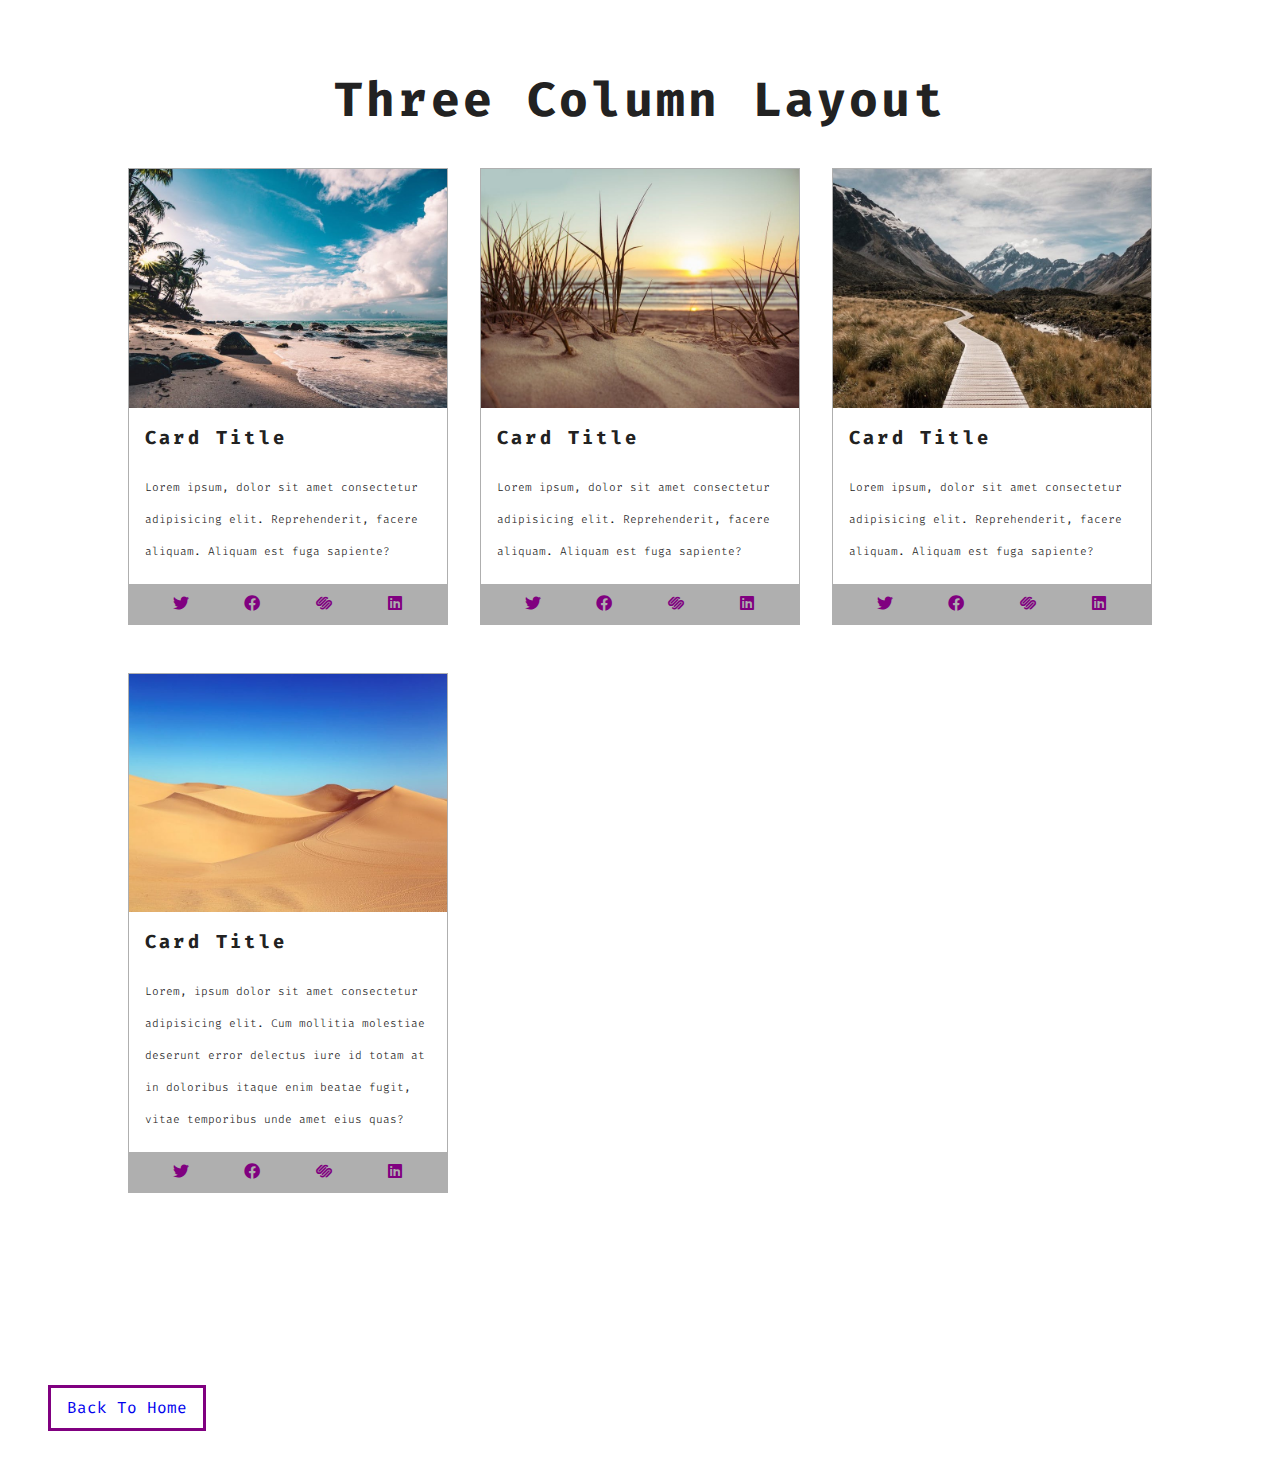
<file: cards.html>
<!DOCTYPE html>
<html lang="en">
  <head>
    <meta charset="UTF-8" />
    <meta http-equiv="X-UA-Compatible" content="IE=edge" />
    <meta name="viewport" content="width=device-width, initial-scale=1.0" />
    <title>Cards Project</title>
    <!-- google fonts -->
    <link rel="preconnect" href="https://fonts.googleapis.com" />
    <link rel="preconnect" href="https://fonts.gstatic.com" crossorigin />
    <link
      href="https://fonts.googleapis.com/css2?family=Fira+Code:wght@300;400&family=Pacifico&display=swap"
      rel="stylesheet"
    />
    <!-- font awesome -->
    <link rel="stylesheet" href="fontawesome-free-5.9.0-web/css/all.min.css" />
    <!-- style css -->
    <link rel="stylesheet" href="./style.css" />
  </head>
  <body>
    <section class="cards">
      <div class="title">
        <h1>three column layout</h1>
      </div>
      <div class="cards-center">
        <!-- single card -->
        <article class="card">
          <img src="./images/size-image-1.jpeg" alt="" />
          <!-- card info -->
          <div class="card-info">
            <h3>card title</h3>
            <p>
              Lorem ipsum, dolor sit amet consectetur adipisicing elit.
              Reprehenderit, facere aliquam. Aliquam est fuga sapiente?
            </p>
          </div>
          <!-- card footer -->
          <div class="card-footer">
            <span>
              <i class="fab fa-twitter"></i>
            </span>
            <span>
              <i class="fab fa-facebook"></i>
            </span>
            <span>
              <i class="fab fa-squarespace"></i>
            </span>
            <span>
              <i class="fab fa-linkedin"></i>
            </span>
          </div>
        </article>
        <!-- end of single card -->
        <!-- single card -->
        <article class="card">
          <img src="./images/size-image-2.jpeg" alt="" />
          <!-- card info -->
          <div class="card-info">
            <h3>card title</h3>
            <p>
              Lorem ipsum, dolor sit amet consectetur adipisicing elit.
              Reprehenderit, facere aliquam. Aliquam est fuga sapiente?
            </p>
          </div>
          <!-- card footer -->
          <div class="card-footer">
            <span>
              <i class="fab fa-twitter"></i>
            </span>
            <span>
              <i class="fab fa-facebook"></i>
            </span>
            <span>
              <i class="fab fa-squarespace"></i>
            </span>
            <span>
              <i class="fab fa-linkedin"></i>
            </span>
          </div>
        </article>
        <!-- end of single card -->
        <!-- single card -->
        <article class="card">
          <img src="./images/size-image-3.jpeg" alt="" />
          <!-- card info -->
          <div class="card-info">
            <h3>card title</h3>
            <p>
              Lorem ipsum, dolor sit amet consectetur adipisicing elit.
              Reprehenderit, facere aliquam. Aliquam est fuga sapiente?
            </p>
          </div>
          <!-- card footer -->
          <div class="card-footer">
            <span>
              <i class="fab fa-twitter"></i>
            </span>
            <span>
              <i class="fab fa-facebook"></i>
            </span>
            <span>
              <i class="fab fa-squarespace"></i>
            </span>
            <span>
              <i class="fab fa-linkedin"></i>
            </span>
          </div>
        </article>
        <!-- end of single card -->
        <!-- single card -->
        <article class="card">
          <img src="./images/size-image-4.jpeg" alt="" />
          <!-- card info -->
          <div class="card-info">
            <h3>card title</h3>
            <p>
              Lorem, ipsum dolor sit amet consectetur adipisicing elit. Cum
              mollitia molestiae deserunt error delectus iure id totam at in
              doloribus itaque enim beatae fugit, vitae temporibus unde amet
              eius quas?
            </p>
          </div>
          <!-- card footer -->
          <div class="card-footer">
            <span>
              <i class="fab fa-twitter"></i>
            </span>
            <span>
              <i class="fab fa-facebook"></i>
            </span>
            <span>
              <i class="fab fa-squarespace"></i>
            </span>
            <span>
              <i class="fab fa-linkedin"></i>
            </span>
          </div>
        </article>
        <!-- end of single card -->
      </div>
    </section>

    <a href="index.html" class="btn"> back to home </a>
  </body>
</html>
</file>
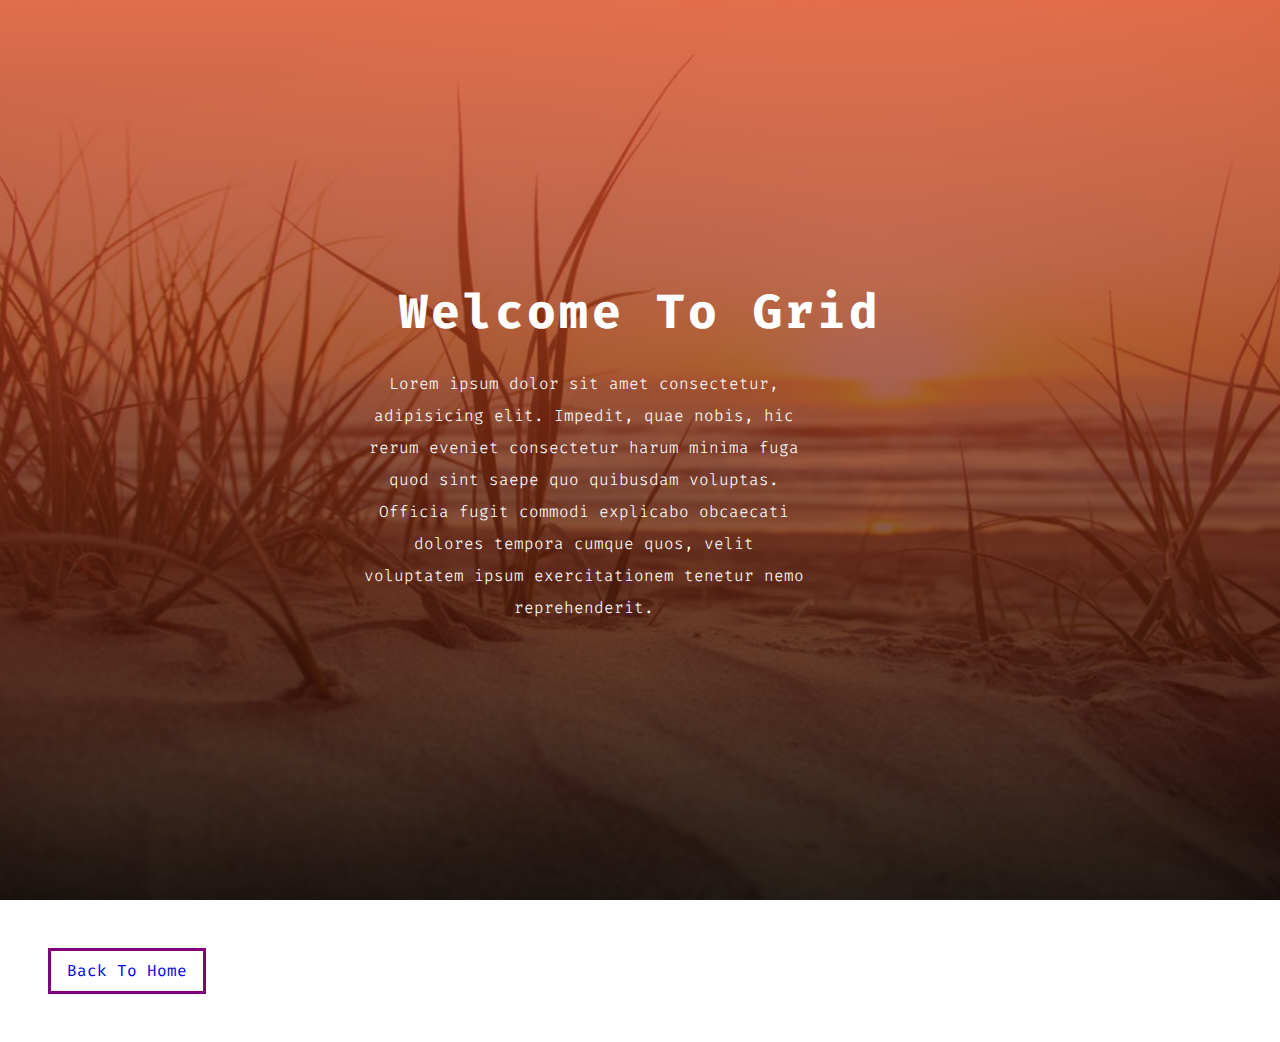
<file: hero.html>
<!DOCTYPE html>
<html lang="en">
  <head>
    <meta charset="UTF-8" />
    <meta http-equiv="X-UA-Compatible" content="IE=edge" />
    <meta name="viewport" content="width=device-width, initial-scale=1.0" />
    <title>Hero Project</title>
    <!-- google fonts -->
    <link rel="preconnect" href="https://fonts.googleapis.com" />
    <link rel="preconnect" href="https://fonts.gstatic.com" crossorigin />
    <link
      href="https://fonts.googleapis.com/css2?family=Fira+Code:wght@300;400&family=Pacifico&display=swap"
      rel="stylesheet"
    />
    <!-- font awesome -->
    <link rel="stylesheet" href="fontawesome-free-5.9.0-web/css/all.min.css" />
    <!-- style css -->
    <link rel="stylesheet" href="./style.css" />
  </head>
  <body>
    <header class="hero-header">
      <div class="hero-banner">
        <h1>Welcome to Grid</h1>
        <p>
          Lorem ipsum dolor sit amet consectetur, adipisicing elit. Impedit,
          quae nobis, hic rerum eveniet consectetur harum minima fuga quod sint
          saepe quo quibusdam voluptas. Officia fugit commodi explicabo
          obcaecati dolores tempora cumque quos, velit voluptatem ipsum
          exercitationem tenetur nemo reprehenderit.
        </p>
      </div>
    </header>

    <a href="index.html" class="btn"> back to home </a>
  </body>
</html>
</file>
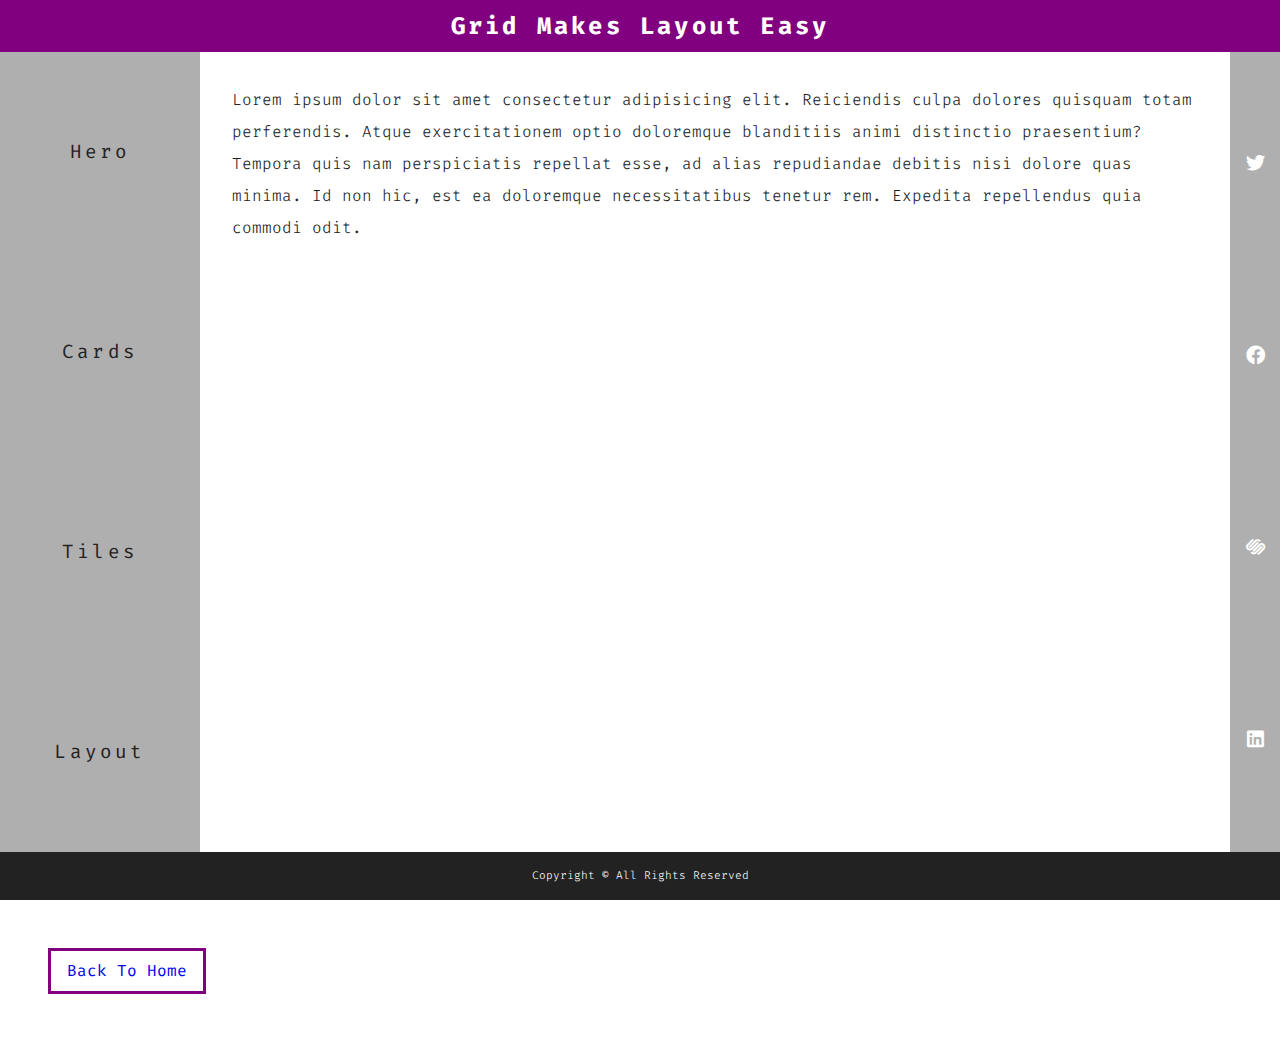
<file: layout.html>
<!DOCTYPE html>
<html lang="en">
  <head>
    <meta charset="UTF-8" />
    <meta http-equiv="X-UA-Compatible" content="IE=edge" />
    <meta name="viewport" content="width=device-width, initial-scale=1.0" />
    <title>Layout Project</title>
    <!-- google fonts -->
    <link rel="preconnect" href="https://fonts.googleapis.com" />
    <link rel="preconnect" href="https://fonts.gstatic.com" crossorigin />
    <link
      href="https://fonts.googleapis.com/css2?family=Fira+Code:wght@300;400&family=Pacifico&display=swap"
      rel="stylesheet"
    />
    <!-- font awesome -->
    <link rel="stylesheet" href="fontawesome-free-5.9.0-web/css/all.min.css" />
    <!-- style css -->
    <link rel="stylesheet" href="./style.css" />
  </head>
  <body>
    <main class="main">
      <!-- header -->
      <header class="header">
        <h2>Grid makes Layout Easy</h2>
      </header>
      <!-- navbar -->
      <nav class="navbar">
        <ul>
          <li>
            <a href="hero.html">hero</a>
          </li>
          <li>
            <a href="cards.html">cards</a>
          </li>
          <li>
            <a href="tiles.html">tiles</a>
          </li>
          <li>
            <a href="layout.html">layout</a>
          </li>
        </ul>
      </nav>
      <!-- content -->
      <section class="content">
        <p>
          Lorem ipsum dolor sit amet consectetur adipisicing elit. Reiciendis
          culpa dolores quisquam totam perferendis. Atque exercitationem optio
          doloremque blanditiis animi distinctio praesentium? Tempora quis nam
          perspiciatis repellat esse, ad alias repudiandae debitis nisi dolore
          quas minima. Id non hic, est ea doloremque necessitatibus tenetur rem.
          Expedita repellendus quia commodi odit.
        </p>
      </section>

      <!-- sidebar -->
      <section class="sidebar">
        <span><i class="fab fa-twitter"></i></span>
        <span><i class="fab fa-facebook"></i></span>
        <span><i class="fab fa-squarespace"></i></span>
        <span><i class="fab fa-linkedin"></i></span>
      </section>
      <!-- footer -->
      <div class="footer">
        <p>copyright &copy; all rights reserved</p>
      </div>
    </main>
    <a href="index.html" class="btn"> back to home </a>
  </body>
</html>
</file>
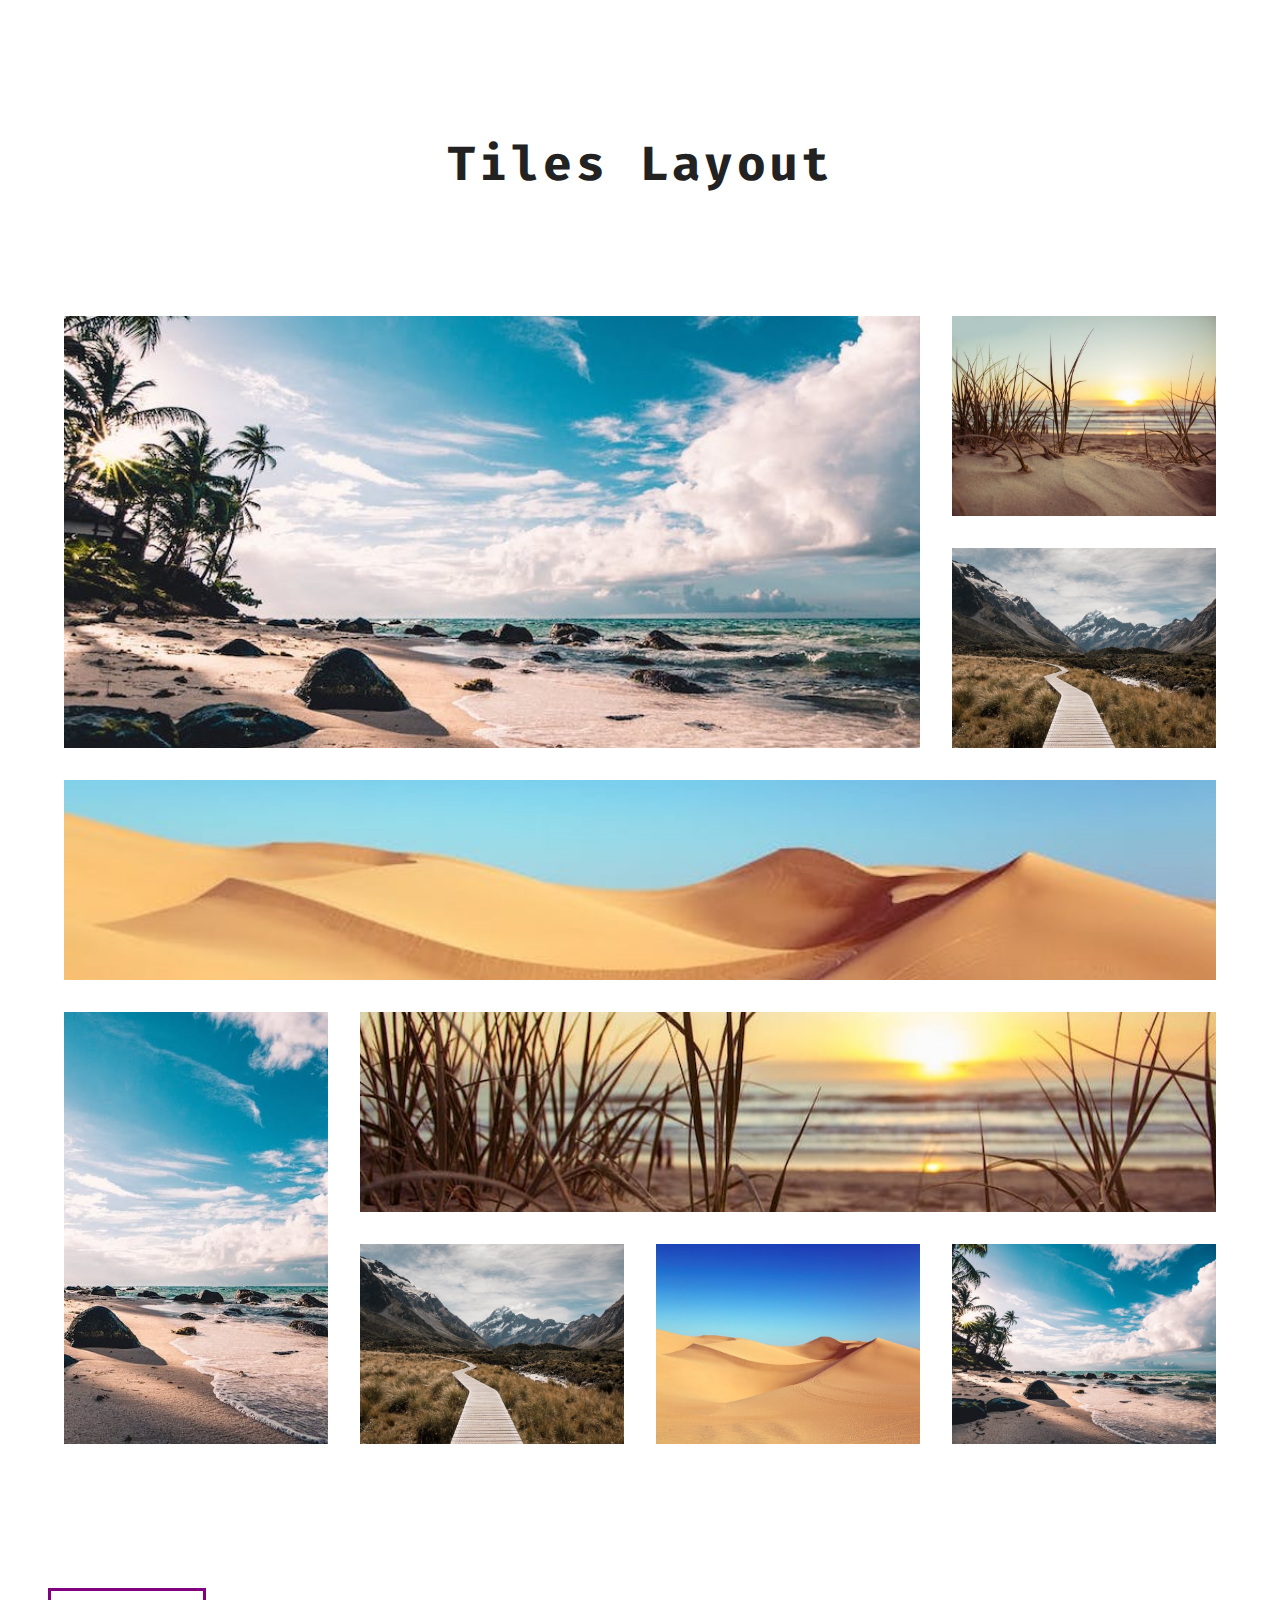
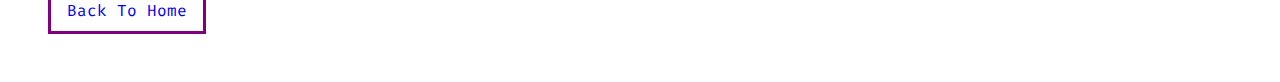
<file: tiles.html>
<!DOCTYPE html>
<html lang="en">
  <head>
    <meta charset="UTF-8" />
    <meta http-equiv="X-UA-Compatible" content="IE=edge" />
    <meta name="viewport" content="width=device-width, initial-scale=1.0" />
    <title>Tiles Project</title>
    <!-- google fonts -->
    <link rel="preconnect" href="https://fonts.googleapis.com" />
    <link rel="preconnect" href="https://fonts.gstatic.com" crossorigin />
    <link
      href="https://fonts.googleapis.com/css2?family=Fira+Code:wght@300;400&family=Pacifico&display=swap"
      rel="stylesheet"
    />
    <!-- font awesome -->
    <link rel="stylesheet" href="fontawesome-free-5.9.0-web/css/all.min.css" />
    <!-- style css -->
    <link rel="stylesheet" href="./style.css" />
  </head>
  <body>
    <section class="tiles">
      <div class="tiles">
        <h1>tiles layout</h1>
      </div>
      <div class="tiles-center">
        <!-- single tiles -->
        <article class="tile-1">
          <img src="./images/size-image-1.jpeg" alt="" />
        </article>
        <!-- end of single tiles -->
        <!-- single tiles -->
        <article class="tile-2">
          <img src="./images/size-image-2.jpeg" alt="" />
        </article>
        <!-- end of single tiles -->
        <!-- single tiles -->
        <article class="tile-3">
          <img src="./images/size-image-3.jpeg" alt="" />
        </article>
        <!-- end of single tiles -->
        <!-- single tiles -->
        <article class="tile-4">
          <img src="./images/size-image-4.jpeg" alt="" />
        </article>
        <!-- end of single tiles -->
        <!-- single tiles -->
        <article class="tile-5">
          <img src="./images/size-image-1.jpeg" alt="" />
        </article>
        <!-- end of single tiles -->
        <!-- single tiles -->
        <article class="tile-6">
          <img src="./images/size-image-2.jpeg" alt="" />
        </article>
        <!-- end of single tiles -->
        <!-- single tiles -->
        <article class="tile-7">
          <img src="./images/size-image-3.jpeg" alt="" />
        </article>
        <!-- end of single tiles -->
        <!-- single tiles -->
        <article class="tile-8">
          <img src="./images/size-image-4.jpeg" alt="" />
        </article>
        <!-- end of single tiles -->
        <!-- single tiles -->
        <article class="tile-9">
          <img src="./images/size-image-1.jpeg" alt="" />
        </article>
        <!-- end of single tiles -->
      </div>
    </section>
    <a href="index.html" class="btn"> back to home </a>
  </body>
</html>
</file>
<file: style.css>
/* 
===========
Variables
===========
*/
:root {
  --primarycolor: purple;
  --secondarycolor: green;
  --mainBlack: #222;
  --mainWhite: #fff;
  --offWhite: #f7f7f7;
  --darkGrey: #afafaf;
  --mainTransition: all 0.3s linear;
  --mainSpacing: 0.2rem;
}

/* 
===========
Global Styles
===========
*/
* {
  margin: 0;
  padding: 0;
  box-sizing: border-box;
}

body {
  font-family: "Fira Code", monospace;
  color: var(--mainBlack);
  background: var(--mainWhite);
  line-height: 1.5;
}

a {
  text-decoration: none;
}

img {
  width: 100%;
  display: block;
}

h1,
h2,
h3 {
  text-transform: capitalize;
  letter-spacing: var(--mainSpacing);
  margin-bottom: 1.25rem;
}

h1 {
  font-size: 3rem;
}
h2 {
  margin-bottom: 0;
}

p {
  font-weight: 300;
  font-size: 0.7rem;
  line-height: 2rem;
}

/* button configuration */
.btn {
  display: inline-block;
  padding: 0.5rem 1rem;
  text-transform: capitalize;
  border: 3px solid var(--primarycolor);
  margin: 3rem;
  transition: var(--mainTransition);
}
.btn:hover {
  background: var(--primarycolor);
  color: var(--mainWhite);
}

/* 
===========
Main Navbar
===========
*/

.main-navbar {
  background: var(--darkGrey);
  padding: 0 2rem;
}
.main-navbar li {
  list-style: none;
}
.main-navbar a {
  text-transform: capitalize;
  display: block;
  padding: 1rem 0;
  color: var(--primarycolor);
  letter-spacing: var(--mainSpacing);
  transition: var(--mainTransition);
}
.main-navbar a:hover {
  color: var(--mainBlack);
}

@media screen and (min-width: 992px) {
  .main-navbar ul {
    max-width: 1170px;
    margin: 0 auto;
    background: var(--secondarycolor);
    display: grid;
    grid-template-columns: repeat(4, 1fr);
  }
  .main-navbar {
    text-align: center;
  }
}

/* 
===========
Hero Project
===========
*/

.hero-header {
  min-height: 100vh;
  background: var(--secondarycolor);
  color: var(--mainWhite);
  display: grid;
  justify-content: center;
  align-items: center;
}
.hero-banner {
  /* background: blue; */
  text-align: center;
}
.hero-banner p {
  width: 80%;
  max-width: 560px;
  font-size: 1rem;
}
@media screen and (max-width: 600px) {
  .hero-banner {
    padding: 0 3rem;
  }
}
@media screen and (min-width: 768px) {
  .hero-header {
    background: linear-gradient(rgba(241, 80, 37, 0.75), rgba(0, 0, 0, 0.75)),
      url("./images/image-2.jpeg") center/cover fixed no-repeat;
  }
}

/* 
===========
Cards
===========
*/

.title {
  text-align: center;
}
.cards {
  padding: 4rem 0;
}
.cards-center {
  width: 80vw;
  max-width: 1170px;
  margin: 2rem auto;
}
.card {
  border: 1px solid var(--darkGrey);
  margin-bottom: 3rem;
}
.card-info {
  padding: 1rem;
}
.card-footer {
  background: var(--darkGrey);
  padding: 0.5rem 1rem;
  display: grid;
  grid-template-columns: repeat(4, 1fr);
  justify-items: center;
}
.card-footer span {
  color: var(--primarycolor);
}

/* @media screen and (min-width: 768px) {
  .cards-center {
    display: grid;
    grid-template-columns: 1fr 1fr;
    grid-column-gap: 2rem;
    
  }
} 
/* @media screen and (min-width: 1170px) {
  .cards-center {
    grid-template-columns: repeat(3, 1fr);
  }
}   */

/* 1rem is 16px 2column is 4rem 4*16 is 64px */
/* 1170 - 64 = 1106 divide by 3 column that we need 368.666 */

/* managing 4 column layout when paragraph is more than others */
.card {
  display: grid;
  grid-template-columns: 1fr;
  grid-template-rows: auto 1fr auto;
}

.cards-center {
  display: grid;
  grid-column-gap: 2rem;
  /* three column layout */
  /* grid-template-columns: repeat(auto-fit, minmax(368px, 1fr)); */
  /* grid-template-columns: repeat(auto-fill, minmax(368px, 1fr)); */
  /* four column layout */
  grid-template-columns: repeat(auto-fill, minmax(268px, 1fr));
}

/* 
===========
Tiles
===========
*/
.tiles {
  padding: 4rem 0;
  text-align: center;
}
.tiles-center {
  width: 90vw;
  max-width: 1170px;
  margin: 2rem auto;
  display: grid;
  grid-row-gap: 2rem;
}

/* .tiles-center {
  grid-template-columns: repeat(auto-fill, minmax(268px, 1fr));
  grid-column-gap: 2rem;
} */

@media screen and (min-width: 768px) {
  .tiles-center {
    display: grid;
    grid-template-columns: 1fr 1fr;
    grid-column-gap: 2rem;
  }
}
@media screen and (min-width: 992px) {
  .tiles-center {
    grid-template-columns: repeat(3, 1fr);
  }
}
@media screen and (min-width: 1170px) {
  .tiles-center {
    grid-template-columns: repeat(4, 1fr);
    grid-template-rows: repeat(5, 200px);
    grid-template-areas:
      "a a a b"
      "a a a c"
      "d d d d"
      "e f f f"
      "e g h i";
  }
  .tiles img {
    height: 100%;
    object-fit: cover;
  }
  .tile-1 {
    grid-area: a;
  }
  .tile-2 {
    grid-area: b;
  }
  .tile-3 {
    grid-area: c;
  }
  .tile-4 {
    grid-area: d;
  }
  .tile-5 {
    grid-area: e;
  }
  .tile-6 {
    grid-area: f;
  }
  .tile-7 {
    grid-area: g;
  }
  .tile-8 {
    grid-area: h;
  }
  .tile-9 {
    grid-area: i;
  }
}

/* 
===========
Layout
===========
*/
.header {
  background: var(--primarycolor);
  color: var(--mainWhite);
  text-align: center;
  padding: 0.5rem 0;
}

.navbar {
  background: var(--darkGrey);
}
.navbar li {
  list-style-type: none;
}
.navbar a {
  padding: 1rem;
  display: inline-block;
  text-transform: capitalize;
  letter-spacing: var(--mainSpacing);
  font-size: 1.2rem;
  color: var(--mainBlack);
  transition: var(--mainTransition);
}
.navbar a:hover {
  color: var(--mainWhite);
}
.content {
  padding: 2rem;
}
.content p {
  font-size: 1rem;
}
.sidebar {
  background: var(--primarycolor);
  padding: 1rem 0;
  display: grid;
  grid-template-columns: repeat(4, 1fr);
  justify-items: center;
  color: var(--mainWhite);
  font-size: 1.2rem;
}
.footer {
  background: var(--mainBlack);
  color: var(--mainWhite);
  text-align: center;
  text-transform: capitalize;
  padding: 0.5rem 0;
  font-size: 1.2rem;
}
.main {
  min-height: 100vh;
  display: grid;
  grid-template-columns: 1fr;
  grid-template-rows: auto auto 1fr auto auto;
}
@media screen and (min-width: 768px) {
  .navbar ul {
    display: grid;
    grid-template-columns: repeat(4, 1fr);
    justify-items: center;
  }
}
@media screen and (min-width: 992px) {
  .main {
    grid-template-columns: [start] 200px [col-1-end] 1fr [col-2-end] 50px [end];
    grid-template-rows: [start] auto [row-1-end] 1fr [row-2-end] auto [end];
  }
  .header {
    grid-column: start/end;
    grid-row: start/row-1-end;
  }
  .navbar {
    grid-column: start/col-1-end;
    grid-row: row-1-end/row-2-end;
  }
  .content {
    grid-column: col-1-end/col-2-end;
    grid-row: row-1-end/row-2-end;
  }
  .sidebar {
    grid-column: col-2-end/end;
    grid-row: row-1-end/row-2-end;
  }
  .footer {
    grid-column: start/end;
    grid-row: row-2-end/end;
  }
  .navbar ul {
    grid-template-columns: 1fr;
    align-items: center;
    min-height: 100%;
  }
  .sidebar {
    grid-template-columns: 1fr;
    align-items: center;
    min-height: 100%;
    background: var(--darkGrey);
  }
}
</file>
